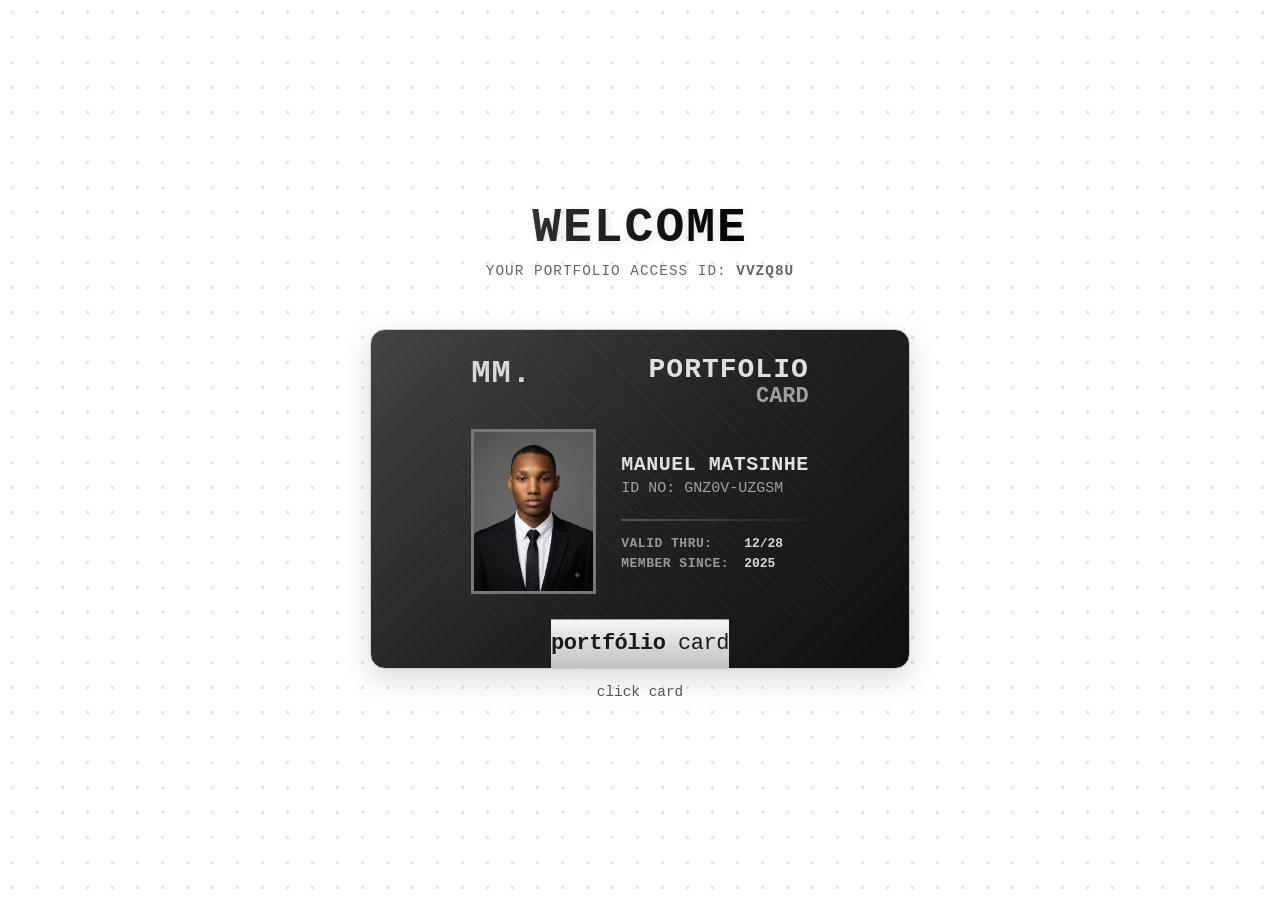
<file: index.html>
<!DOCTYPE html>
<html lang="pt">

<head>
    <meta charset="UTF-8">
    <meta name="viewport" content="width=device-width, initial-scale=1.0">
    <title>Manuel Matsinhe - Brave New World</title>

    <!-- SEO & Metadata -->
    <meta name="description"
        content="Portfolio of Manuel Matsinhe - Software Engineer, Data Scientist, and Cybersecurity Enthusiast.">
    <meta property="og:title" content="Manuel Matsinhe - Brave New World">
    <meta property="og:description"
        content="Portfolio of Manuel Matsinhe - Software Engineer, Data Scientist, and Cybersecurity Enthusiast.">
    <meta property="og:image" content="assets/mm_logo.png">
    <meta name="twitter:card" content="summary_large_image">
    <meta name="twitter:image" content="assets/mm_logo.png">

    <!-- Favicon -->
    <link rel="icon" type="image/png" href="assets/mm_logo.png">

    <script>
        if (sessionStorage.getItem('enteredPortfolio')) {
            window.location.replace('main.html');
        }
    </script>
    <link rel="stylesheet" href="index.css">
</head>

<body>

    <div class="container">

        <div class="welcome-section">
            <h1 class="welcome-text">Welcome</h1>
            <p class="access-id-text">your portfolio access id: <span id="accessId"></span></p>
        </div>

        <div class="card-section">
            <div class="card-container" onclick="flipCard()">
                <div class="card" id="portfolioCard">

                    <div class="card-face card-front">
                        <div class="card-main">
                            <div class="card-header">
                                <div class="logo">MM.</div>
                                <div class="title-container">
                                    <div class="title-main">PORTFOLIO</div>
                                    <div class="title-sub">CARD</div>
                                </div>
                            </div>

                            <div class="card-body">
                                <div class="photo-frame">
                                    <img src="assets/profile_card.jpg" alt="Manuel Matsinhe">
                                </div>

                                <div class="info-section">
                                    <div class="name">MANUEL MATSINHE</div>
                                    <div class="id-number">ID NO: <span id="randomId"></span></div>

                                    <hr class="divider">

                                    <div class="details-grid">
                                        <span class="detail-label">VALID THRU:</span>
                                        <span class="detail-value">12/28</span>

                                        <span class="detail-label">MEMBER SINCE:</span>
                                        <span class="detail-value">2025</span>
                                    </div>
                                </div>
                            </div>
                        </div>

                        <div class="card-footer">
                            <div class="footer-text"><strong>portfólio</strong> card</div>
                        </div>
                    </div>

                    <div class="card-face card-back">
                        <a href="main.html" class="btn-portfolio"
                            onclick="event.stopPropagation(); return enterPortfolio(event);">Enter
                            Portfolio Website</a>
                    </div>
                </div>
            </div>

            <p class="click-text">click card</p>
        </div>

    </div>

    <!-- Verification Loading Screen -->
    <div id="verification-screen" class="verification-screen">
        <div class="verification-content">
            <img src="assets/mm_logo.png" alt="Logo" class="verification-logo">
            <div class="verification-text">Verifying access id...</div>
            <div class="progress-bar-container">
                <div class="progress-bar"></div>
            </div>
        </div>
    </div>

    <script src="index.js"></script>
</body>

</html>
</file>
<file: index.css>
* {
    margin: 0;
    padding: 0;
    box-sizing: border-box;
    font-family: 'Courier New', Courier, monospace;
}

html {
    overflow-x: hidden;
    max-width: 100vw;
}

:root {
    /* Dark Mode (Default) */
    --bg-color: #121212;
    --dot-color: rgba(255, 255, 255, 0.07);
    --text-color: #ffffff;
    --card-bg: #2a2a2a;
    --card-border: #444;
    --card-back-bg: linear-gradient(135deg, #2a2a2a, #1a1a1a);
    --card-shadow: rgba(0, 0, 0, 0.5);
    --btn-bg: #ffffff;
    --btn-text: #000000;
    --btn-hover: #ddd;
    --btn-hover-shadow: rgba(255, 255, 255, 0.3);
    --card-id-color: #aaa;
    --click-text: #888;
    --photo-border: #555;
    --photo-bg: #444;
}

:root.light-mode {
    /* Light Mode */
    --bg-color: #ffffff;
    --dot-color: rgba(0, 0, 0, 0.1);
    --text-color: #000000;
    --card-bg: #f9f9f9;
    --card-border: #ccc;
    --card-back-bg: linear-gradient(135deg, #f9f9f9, #eaeaea);
    --card-shadow: rgba(0, 0, 0, 0.15);
    --btn-bg: #000000;
    --btn-text: #ffffff;
    --btn-hover: #333333;
    --btn-hover-shadow: rgba(0, 0, 0, 0.3);
    --card-id-color: #555;
    --click-text: #555;
    --photo-border: #ccc;
    --photo-bg: #eee;
}

body {
    background-color: var(--bg-color);
    background-image: radial-gradient(var(--dot-color) 1.5px, transparent 1.5px);
    background-size: 25px 25px;
    color: var(--text-color);
    display: flex;
    justify-content: center;
    align-items: center;
    min-height: 100vh;
    overflow-x: hidden;
    max-width: 100vw;
    transition: background-color 0.3s, color 0.3s;
}

.container {
    display: flex;
    flex-direction: column;
    justify-content: center;
    align-items: center;
    gap: 50px;
    max-width: 1400px;
    padding: 20px;
    width: 100%;
}

/* === WELCOME TEXT === */
.welcome-section {
    display: flex;
    flex-direction: column;
    align-items: center;
    justify-content: center;
    width: 100%;
    text-align: center;
}

.welcome-text {
    font-size: 3rem;
    font-weight: 800;
    color: var(--text-color);
    letter-spacing: 2px;
    text-transform: uppercase;
    text-shadow: 2px 2px 10px rgba(0, 0, 0, 0.3);
    background: linear-gradient(90deg, #d9d9d9, #777);
    -webkit-background-clip: text;
    -webkit-text-fill-color: transparent;
    animation: fadeIn 2s ease-in-out;
}

:root.light-mode .welcome-text {
    background: linear-gradient(90deg, #333, #000);
    -webkit-background-clip: text;
    -webkit-text-fill-color: transparent;
    text-shadow: 2px 2px 10px rgba(0, 0, 0, 0.1);
}

@keyframes fadeIn {
    from {
        opacity: 0;
        transform: translateY(-20px);
    }

    to {
        opacity: 1;
        transform: translateY(0);
    }
}

/* === ÁREA DO CARTÃO === */
.card-section {
    display: flex;
    flex-direction: column;
    align-items: center;
    justify-content: center;
    gap: 15px;
    width: 100%;
}

.click-text {
    color: var(--click-text);
    font-size: 0.9rem;
    animation: pulse 1.5s infinite;
    transition: color 0.3s;
}

@keyframes pulse {
    0% {
        opacity: 0.5;
    }

    50% {
        opacity: 1;
    }

    100% {
        opacity: 0.5;
    }
}

.card-container {
    perspective: 1000px;
    cursor: pointer;
}

.card {
    width: 540px;
    height: 340px;
    position: relative;
    transition: transform 0.8s;
    transform-style: preserve-3d;
    flex-shrink: 0;
}

.card.flipped {
    transform: rotateY(180deg);
}

.card.flipped .card-front {
    pointer-events: none;
}

.card-face {
    width: 100%;
    height: 100%;
    position: absolute;
    backface-visibility: hidden;
    border-radius: 15px;
    background-color: var(--card-bg);
    box-shadow: 0 10px 30px var(--card-shadow);
    border: 1px solid var(--card-border);
    display: flex;
    align-items: center;
    overflow: hidden;
    transition: background-color 0.3s, box-shadow 0.3s, border-color 0.3s;
}

/* Frente do Cartão */
.card-front {
    display: flex;
    flex-direction: column;
    background: linear-gradient(135deg, #444 0%, #222 50%, #111 100%);
    padding: 0;
}

/* Secção Superior (Fundo Escuro) */
.card-main {
    flex: 1;
    padding: 25px 30px;
    display: flex;
    flex-direction: column;
    position: relative;
    z-index: 2;
    backface-visibility: hidden;
}

/* Fundo com textura subtil (linhas) */
.card-main::before {
    content: '';
    position: absolute;
    top: 0;
    left: 0;
    right: 0;
    bottom: 0;
    background-image: repeating-linear-gradient(45deg, rgba(255, 255, 255, 0.02) 0px, rgba(255, 255, 255, 0.02) 2px, transparent 2px, transparent 10px);
    z-index: -1;
}

/* Cabeçalho: Logo e Título */
.card-header {
    display: flex;
    justify-content: space-between;
    align-items: flex-start;
    margin-bottom: 15px;
}

.logo {
    font-size: 32px;
    font-weight: 800;
    color: #d9d9d9;
    letter-spacing: 1px;
}

.title-container {
    text-align: right;
    line-height: 1.1;
}

.title-main {
    font-size: 28px;
    font-weight: 700;
    color: #e0e0e0;
    letter-spacing: 1px;
}

.title-sub {
    font-size: 22px;
    font-weight: 600;
    color: #a0a0a0;
}

/* Corpo: Foto e Informações */
.card-body {
    display: flex;
    gap: 25px;
    align-items: stretch;
    margin-top: 5px;
}

.photo-frame {
    width: 125px;
    height: 165px;
    border: 3px solid #777;
    background-color: #333;
    display: flex;
    justify-content: center;
    align-items: center;
    overflow: hidden;
    box-shadow: inset 0 0 10px rgba(0, 0, 0, 0.5);
}

.photo-frame img {
    width: 100%;
    height: 100%;
    object-fit: cover;
}

.info-section {
    flex: 1;
    display: flex;
    flex-direction: column;
    justify-content: center;
}

.name {
    font-size: 20px;
    font-weight: 700;
    color: #e0e0e0;
    letter-spacing: 0.5px;
    margin-bottom: 4px;
}

.id-number {
    font-size: 15px;
    color: #a0a0a0;
    font-weight: 500;
    margin-bottom: 12px;
}

.divider {
    height: 2px;
    background: linear-gradient(to right, #555, #222);
    margin: 10px 0 15px 0;
    border: none;
}

.details-grid {
    display: grid;
    grid-template-columns: auto 1fr;
    row-gap: 5px;
    column-gap: 15px;
    font-size: 13px;
}

.detail-label {
    color: #999;
    font-weight: 600;
    letter-spacing: 0.5px;
}

.detail-value {
    color: #d9d9d9;
    font-weight: 600;
}

/* Faixa Prateada Inferior */
.card-footer {
    height: 55px;
    background: linear-gradient(to bottom, #f5f5f5 0%, #c0c0c0 100%);
    display: flex;
    justify-content: center;
    align-items: center;
    border-top: 1px solid #999;
    backface-visibility: hidden;
}

.footer-text {
    font-size: 22px;
    color: #1a1a1a;
    letter-spacing: -0.5px;
}

.footer-text strong {
    font-weight: 800;
}

/* Verso do Cartão */
.card-back {
    transform: rotateY(180deg);
    justify-content: center;
    flex-direction: column;
    background: var(--card-back-bg);
    transition: background 0.3s;
}

.btn-portfolio {
    background-color: var(--btn-bg);
    color: var(--btn-text);
    border: none;
    padding: 10px 20px;
    font-size: 0.95rem;
    font-weight: bold;
    border-radius: 20px;
    cursor: pointer;
    text-transform: uppercase;
    transition: all 0.3s ease;
    text-decoration: none;
    font-family: Arial, sans-serif;
}

.btn-portfolio:hover {
    transform: scale(1.05);
    background-color: var(--btn-hover);
    box-shadow: 0 0 15px var(--btn-hover-shadow);
}

/* Responsividade básica */
@media (max-width: 900px) {
    .container {
        flex-direction: column;
    }

    .card {
        width: 350px;
        height: 220px;
    }

    .card-photo {
        width: 90px;
        height: 120px;
    }

    .card-name {
        font-size: 1.4rem;
    }

    .welcome-text {
        font-size: 1.5rem;
    }
}

.access-id-text {
    font-size: 0.9rem;
    color: var(--text-color);
    opacity: 0.6;
    margin-top: 0.5rem;
    text-transform: uppercase;
    letter-spacing: 1px;
}

.access-id-text span {
    font-family: 'Courier New', Courier, monospace;
    font-weight: bold;
    color: var(--accent-color);
    opacity: 1;
}

/* Verification Screen */
.verification-screen {
    position: fixed;
    top: 0;
    left: 0;
    width: 100vw;
    height: 100vh;
    background-color: var(--bg-color);
    display: flex;
    justify-content: center;
    align-items: center;
    z-index: 9999;
    opacity: 0;
    visibility: hidden;
    transition: opacity 0.3s ease;
}

.verification-screen.active {
    opacity: 1;
    visibility: visible;
}

.verification-content {
    display: flex;
    flex-direction: column;
    align-items: center;
    gap: 1.5rem;
}

.verification-logo {
    width: 100px;
    animation: pulseLogo 1s infinite ease-in-out;
}

.verification-text {
    font-family: 'Courier New', Courier, monospace;
    color: var(--text-color);
    font-size: 1.1rem;
    text-transform: uppercase;
    letter-spacing: 2px;
}

.progress-bar-container {
    width: 250px;
    height: 4px;
    background: rgba(0, 0, 0, 0.1);
    border-radius: 2px;
    overflow: hidden;
    position: relative;
}

.progress-bar {
    width: 0%;
    height: 100%;
    background-color: var(--accent-color);
    transition: width 1.5s cubic-bezier(0.4, 0, 0.2, 1);
}

@keyframes pulseLogo {
    0% {
        transform: scale(0.95);
        opacity: 0.8;
    }

    50% {
        transform: scale(1.05);
        opacity: 1;
    }

    100% {
        transform: scale(0.95);
        opacity: 0.8;
    }
}
</file>
